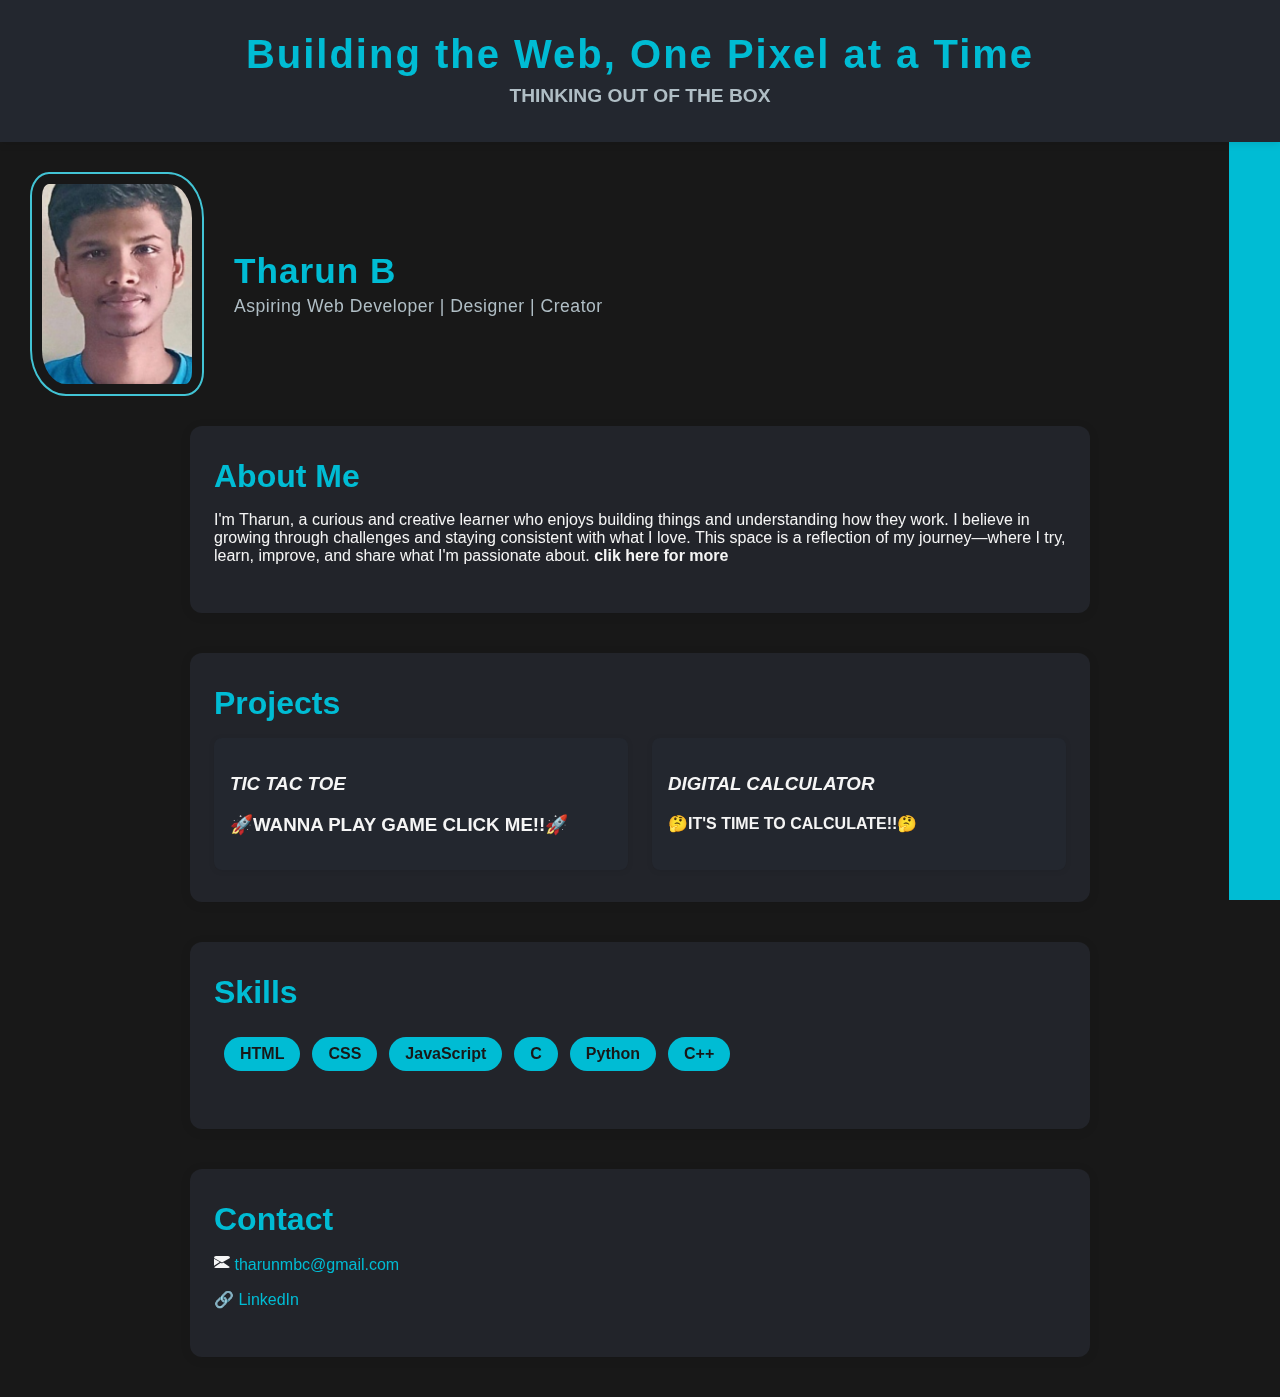
<file: index.html>
<!DOCTYPE html>
<html lang="en">
<head>
    <meta charset="UTF-8">
    <meta name="viewport" content="width=device-width, initial-scale=1.0">
    <title>Document</title>  
    <link rel="stylesheet" href="sheets3.css">
</head>
<body>
    <header>
        <h1><h1 id="head">Building the Web, One Pixel at a Time</h1>
    </h1>
        <p class="tagline"><b>THINKING OUT OF THE BOX</b></p>
    </header>
    <div class="profile-header">
        <img src="mypic.jpeg.jpg" alt="tharun" class="profile-image">
        <div class="profile-info">
            <h1 id="name">Tharun B</h1>
            <p class="profile-tagline">Aspiring Web Developer | Designer | Creator</p>
        </div>
    </div>
    <main>
        <section id="about">
            <h2>About Me</h2>
            <p>I'm Tharun, a curious and creative learner who enjoys building things and understanding how they work. I believe in growing through challenges and staying consistent with what I love. This space is a reflection of my journey—where I try, learn, improve, and share what I'm passionate about.
                <b>clik here for more</b>
            </p>
        </section>
        <section id="projects">
            <h2>Projects</h2>
            <div class="project-list">
                <div class="project">
                    <h3><i>TIC TAC TOE</i><h3>
                    <p>&#128640<b>WANNA PLAY GAME CLICK ME!!</b>&#128640</p>
                </div>
                <div class="project">
                    <h3><i>DIGITAL CALCULATOR</i></h3>
                    <p><b>&#129300IT'S TIME TO CALCULATE!!&#129300</b></div>
                </div>
            </div>
        </section>
        <section id="skills">
            <h2>Skills</h2>
            <ul class="skills-list">
                <li>HTML</li>
                <li>CSS</li>
                <li>JavaScript</li>
                <li>C</li>
                <li>Python</li>
                <li>C++</li>

                
            </ul>
        </section>
        <section id="contact">
            <h2>Contact</h2>
            
            <p>
                <svg xmlns="http://www.w3.org/2000/svg" width="16" height="16" fill="currentColor"
                     class="bi bi-envelope" viewBox="0 0 16 16">
                  <path d="M0 4a2 2 0 0 1 2-2h12a2 2 0 0 1 2 2v.05L8 8.414 0 4.05V4z"/>
                  <path d="M0 4.697v7.104l5.803-3.877L0 4.697zM6.761 8.83l-6.574 4.389A2 2 0 0 0 2 14h12a2 2 0 0 0 1.813-1.121l-6.574-4.39L8 9.586l-1.239-.757z"/>
                </svg>
                <a href="mailto:tharunmbc@gmail.com" target="_blank">tharunmbc@gmail.com</a>
                <p>
                    <p>🔗 <a href="https://www.linkedin.com/in/tharun-b-25594b304/"" target="_blank">LinkedIn</a></p>
 
              </p>
              
        </section>
    </main>
    <script>
      document.getElementById('about').addEventListener('click', function() {
        window.location.href = 'about.html';
      });
      document.getElementById('about').style.cursor = 'pointer';
      
      const tttDiv = document.querySelector('.project-list .project:nth-child(1)');
      if (tttDiv) {
        tttDiv.addEventListener('click', function() {
          window.location.href = 'tictactoe.html';
        });
        tttDiv.style.cursor = 'pointer';
      }
     
      const calcDiv = document.querySelector('.project-list .project:nth-child(2)');
      if (calcDiv) {
        calcDiv.addEventListener('click', function() {
          window.location.href = 'calculator.html';
        });
        calcDiv.style.cursor = 'pointer';
      }
      
      const skillsSection = document.getElementById('skills');
      if (skillsSection) {
        skillsSection.addEventListener('click', function() {
          window.location.href = 'skills.html';
        });
        skillsSection.style.cursor = 'pointer';
      }
    </script>
</body>
</html>
</file>
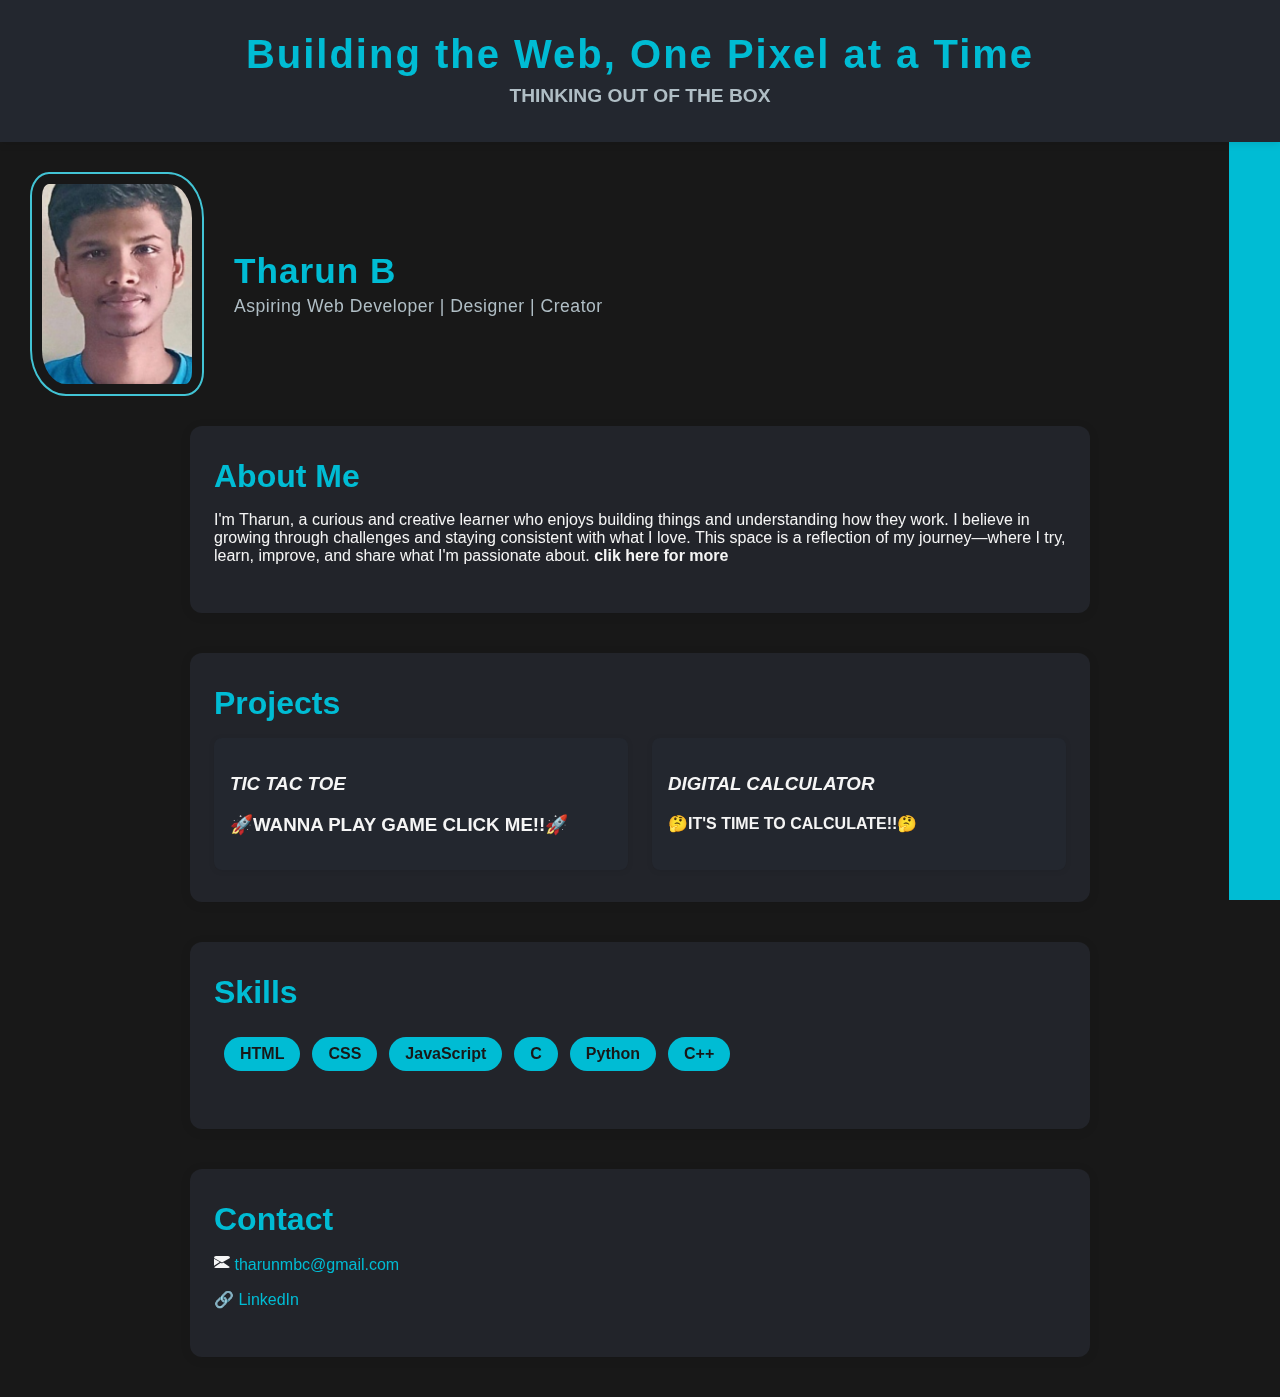
<file: docs/index.html>
<!DOCTYPE html>
<html lang="en">
<head>
    <meta charset="UTF-8">
    <meta name="viewport" content="width=device-width, initial-scale=1.0">
    <title>Document</title>  
    <link rel="stylesheet" href="sheets3.css">
</head>
<body>
    <header>
        <h1><h1 id="head">Building the Web, One Pixel at a Time</h1>
    </h1>
        <p class="tagline"><b>THINKING OUT OF THE BOX</b></p>
    </header>
    <div class="profile-header">
        <img src="mypic.jpeg.jpg" alt="tharun" class="profile-image">
        <div class="profile-info">
            <h1 id="name">Tharun B</h1>
            <p class="profile-tagline">Aspiring Web Developer | Designer | Creator</p>
        </div>
    </div>
    <main>
        <section id="about">
            <h2>About Me</h2>
            <p>I'm Tharun, a curious and creative learner who enjoys building things and understanding how they work. I believe in growing through challenges and staying consistent with what I love. This space is a reflection of my journey—where I try, learn, improve, and share what I'm passionate about.
                <b>clik here for more</b>
            </p>
        </section>
        <section id="projects">
            <h2>Projects</h2>
            <div class="project-list">
                <div class="project">
                    <h3><i>TIC TAC TOE</i><h3>
                    <p>&#128640<b>WANNA PLAY GAME CLICK ME!!</b>&#128640</p>
                </div>
                <div class="project">
                    <h3><i>DIGITAL CALCULATOR</i></h3>
                    <p><b>&#129300IT'S TIME TO CALCULATE!!&#129300</b></div>
                </div>
            </div>
        </section>
        <section id="skills">
            <h2>Skills</h2>
            <ul class="skills-list">
                <li>HTML</li>
                <li>CSS</li>
                <li>JavaScript</li>
                <li>C</li>
                <li>Python</li>
                <li>C++</li>

                
            </ul>
        </section>
        <section id="contact">
            <h2>Contact</h2>
            
            <p>
                <svg xmlns="http://www.w3.org/2000/svg" width="16" height="16" fill="currentColor"
                     class="bi bi-envelope" viewBox="0 0 16 16">
                  <path d="M0 4a2 2 0 0 1 2-2h12a2 2 0 0 1 2 2v.05L8 8.414 0 4.05V4z"/>
                  <path d="M0 4.697v7.104l5.803-3.877L0 4.697zM6.761 8.83l-6.574 4.389A2 2 0 0 0 2 14h12a2 2 0 0 0 1.813-1.121l-6.574-4.39L8 9.586l-1.239-.757z"/>
                </svg>
                <a href="mailto:tharunmbc@gmail.com" target="_blank">tharunmbc@gmail.com</a>
                <p>
                    <p>🔗 <a href="https://www.linkedin.com/in/tharun-b-25594b304/"" target="_blank">LinkedIn</a></p>
 
              </p>
              
        </section>
    </main>
    <script>
      document.getElementById('about').addEventListener('click', function() {
        window.location.href = 'about.html';
      });
      document.getElementById('about').style.cursor = 'pointer';
      
      const tttDiv = document.querySelector('.project-list .project:nth-child(1)');
      if (tttDiv) {
        tttDiv.addEventListener('click', function() {
          window.location.href = 'tictactoe.html';
        });
        tttDiv.style.cursor = 'pointer';
      }
     
      const calcDiv = document.querySelector('.project-list .project:nth-child(2)');
      if (calcDiv) {
        calcDiv.addEventListener('click', function() {
          window.location.href = 'calculator.html';
        });
        calcDiv.style.cursor = 'pointer';
      }
      
      const skillsSection = document.getElementById('skills');
      if (skillsSection) {
        skillsSection.addEventListener('click', function() {
          window.location.href = 'skills.html';
        });
        skillsSection.style.cursor = 'pointer';
      }
    </script>
</body>
</html>
</file>
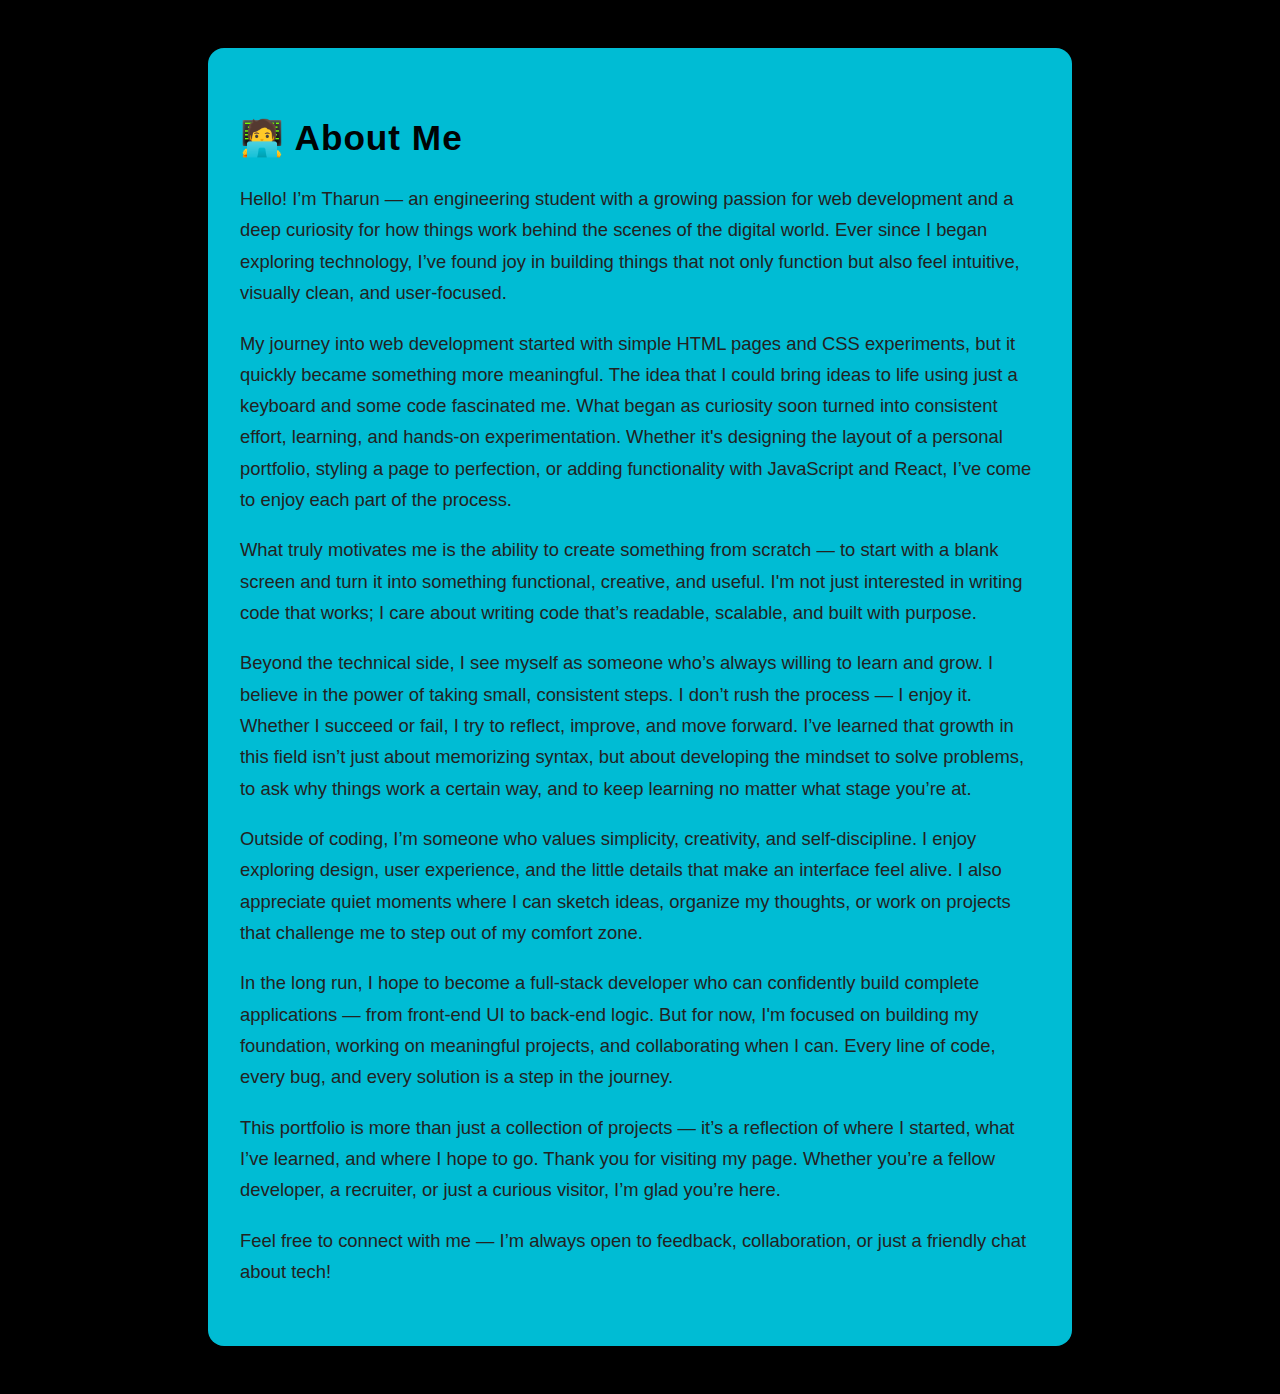
<file: about.html>
<!DOCTYPE html>
<html lang="en">
<head>
    <meta charset="UTF-8">
    <meta name="viewport" content="width=hih, initial-scale=1.0">
    <title>Document</title>
    <link rel="stylesheet" href="sheets4.css">
</head>
<body>
    <main>
        <section class="about-section">
            <h2>🧑‍💻 About Me</h2>
            <p>Hello! I’m Tharun — an engineering student with a growing passion for web development and a deep curiosity for how things work behind the scenes of the digital world. Ever since I began exploring technology, I’ve found joy in building things that not only function but also feel intuitive, visually clean, and user-focused.</p>
            <p>My journey into web development started with simple HTML pages and CSS experiments, but it quickly became something more meaningful. The idea that I could bring ideas to life using just a keyboard and some code fascinated me. What began as curiosity soon turned into consistent effort, learning, and hands-on experimentation. Whether it's designing the layout of a personal portfolio, styling a page to perfection, or adding functionality with JavaScript and React, I’ve come to enjoy each part of the process.</p>
            <p>What truly motivates me is the ability to create something from scratch — to start with a blank screen and turn it into something functional, creative, and useful. I'm not just interested in writing code that works; I care about writing code that’s readable, scalable, and built with purpose.</p>
            <p>Beyond the technical side, I see myself as someone who’s always willing to learn and grow. I believe in the power of taking small, consistent steps. I don’t rush the process — I enjoy it. Whether I succeed or fail, I try to reflect, improve, and move forward. I’ve learned that growth in this field isn’t just about memorizing syntax, but about developing the mindset to solve problems, to ask why things work a certain way, and to keep learning no matter what stage you’re at.</p>
            <p>Outside of coding, I’m someone who values simplicity, creativity, and self-discipline. I enjoy exploring design, user experience, and the little details that make an interface feel alive. I also appreciate quiet moments where I can sketch ideas, organize my thoughts, or work on projects that challenge me to step out of my comfort zone.</p>
            <p>In the long run, I hope to become a full-stack developer who can confidently build complete applications — from front-end UI to back-end logic. But for now, I'm focused on building my foundation, working on meaningful projects, and collaborating when I can. Every line of code, every bug, and every solution is a step in the journey.</p>
            <p>This portfolio is more than just a collection of projects — it’s a reflection of where I started, what I’ve learned, and where I hope to go. Thank you for visiting my page. Whether you’re a fellow developer, a recruiter, or just a curious visitor, I’m glad you’re here.</p>
            <p>Feel free to connect with me — I’m always open to feedback, collaboration, or just a friendly chat about tech!</p>
        </section>
    </main>

</body>
</html>
</file>
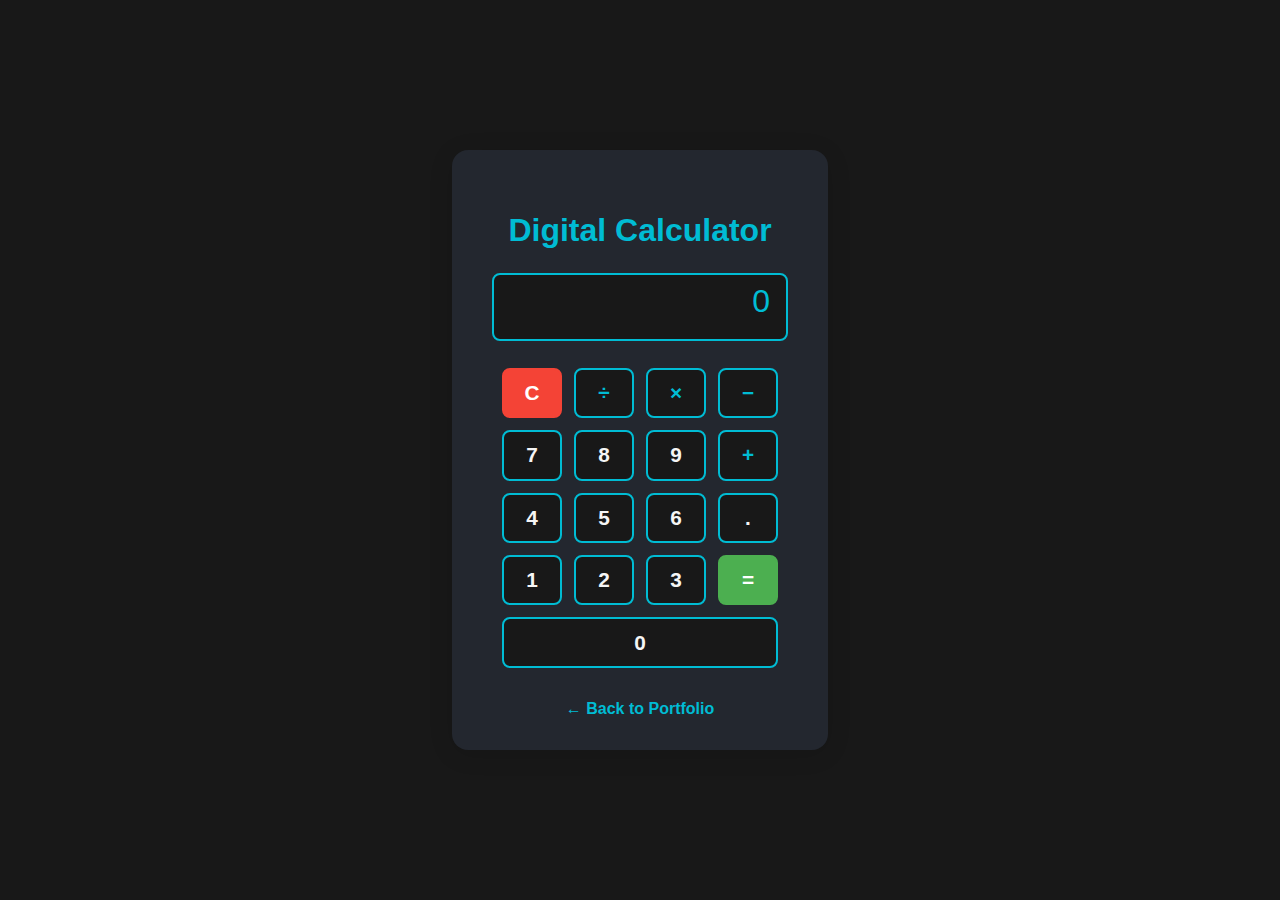
<file: calculator.html>
<!DOCTYPE html>
<html lang="en">
<head>
    <meta charset="UTF-8">
    <meta name="viewport" content="width=device-width, initial-scale=1.0">
    <title>Digital Calculator</title>
    <style>
        body {
            background: #181818;
            color: #f5f5f5;
            font-family: 'Segoe UI', Arial, sans-serif;
            display: flex;
            flex-direction: column;
            align-items: center;
            justify-content: center;
            min-height: 100vh;
            margin: 0;
        }
        .container {
            background: #23272f;
            padding: 2.5rem 2.5rem 2rem 2.5rem;
            border-radius: 16px;
            box-shadow: 0 4px 24px rgba(0,0,0,0.12);
            text-align: center;
        }
        h1 {
            color: #00bcd4;
            margin-bottom: 1.5rem;
        }
        .calculator {
            display: flex;
            flex-direction: column;
            align-items: center;
            gap: 1.2rem;
        }
        .display {
            width: 260px;
            height: 48px;
            background: #181818;
            color: #00bcd4;
            border: 2px solid #00bcd4;
            border-radius: 8px;
            font-size: 2rem;
            text-align: right;
            padding: 0.5rem 1rem;
            margin-bottom: 0.5rem;
            overflow-x: auto;
        }
        .buttons {
            display: grid;
            grid-template-columns: repeat(4, 60px);
            gap: 12px;
        }
        .btn {
            background: #181818;
            color: #f5f5f5;
            border: 2px solid #00bcd4;
            border-radius: 8px;
            font-size: 1.3rem;
            padding: 0.7rem 0;
            cursor: pointer;
            transition: background 0.2s, color 0.2s, border 0.2s;
            font-weight: bold;
        }
        .btn:hover {
            background: #00bcd4;
            color: #181818;
            border-color: #4caf50;
        }
        .btn.operator {
            color: #00bcd4;
            border-color: #00bcd4;
        }
        .btn.equals {
            background: #4caf50;
            color: #fff;
            border-color: #4caf50;
        }
        .btn.equals:hover {
            background: #00bcd4;
            color: #181818;
            border-color: #00bcd4;
        }
        .btn.clear {
            background: #f44336;
            color: #fff;
            border-color: #f44336;
        }
        .btn.clear:hover {
            background: #b71c1c;
            border-color: #b71c1c;
        }
        .back-link {
            display: inline-block;
            margin-top: 2rem;
            color: #00bcd4;
            text-decoration: none;
            font-weight: bold;
            transition: color 0.2s;
        }
        .back-link:hover {
            color: #4caf50;
        }
    </style>
</head>
<body>
    <div class="container">
        <h1>Digital Calculator</h1>
        <div class="calculator">
            <div class="display" id="display">0</div>
            <div class="buttons">
                <button class="btn clear" id="clear">C</button>
                <button class="btn operator" data-value="/">÷</button>
                <button class="btn operator" data-value="*">×</button>
                <button class="btn operator" data-value="-">−</button>
                <button class="btn" data-value="7">7</button>
                <button class="btn" data-value="8">8</button>
                <button class="btn" data-value="9">9</button>
                <button class="btn operator" data-value="+">+</button>
                <button class="btn" data-value="4">4</button>
                <button class="btn" data-value="5">5</button>
                <button class="btn" data-value="6">6</button>
                <button class="btn" data-value=".">.</button>
                <button class="btn" data-value="1">1</button>
                <button class="btn" data-value="2">2</button>
                <button class="btn" data-value="3">3</button>
                <button class="btn equals" id="equals">=</button>
                <button class="btn" data-value="0" style="grid-column: span 4;">0</button>
            </div>
        </div>
        <a href="index.html" class="back-link">&larr; Back to Portfolio</a>
    </div>
    <script>
        const display = document.getElementById('display');
        const buttons = document.querySelectorAll('.btn[data-value]');
        const clearBtn = document.getElementById('clear');
        const equalsBtn = document.getElementById('equals');
        let currentInput = '';
        let resultShown = false;

        function updateDisplay(value) {
            display.textContent = value.length ? value : '0';
        }

        buttons.forEach(btn => {
            btn.addEventListener('click', () => {
                if (resultShown && !isOperator(btn.dataset.value)) {
                    currentInput = '';
                    resultShown = false;
                }
                currentInput += btn.dataset.value;
                updateDisplay(currentInput);
            });
        });

        function isOperator(char) {
            return ['+', '-', '*', '/'].includes(char);
        }

        equalsBtn.addEventListener('click', () => {
            try {
                let expression = currentInput.replace(/÷/g, '/').replace(/×/g, '*').replace(/−/g, '-');
                let result = eval(expression);
                if (result === undefined || isNaN(result)) {
                    updateDisplay('Error');
                    currentInput = '';
                } else {
                    updateDisplay(result.toString());
                    currentInput = result.toString();
                }
                resultShown = true;
            } catch {
                updateDisplay('Error');
                currentInput = '';
                resultShown = true;
            }
        });

        clearBtn.addEventListener('click', () => {
            currentInput = '';
            updateDisplay('0');
            resultShown = false;
        });
    </script>
</body>
</html>
</file>
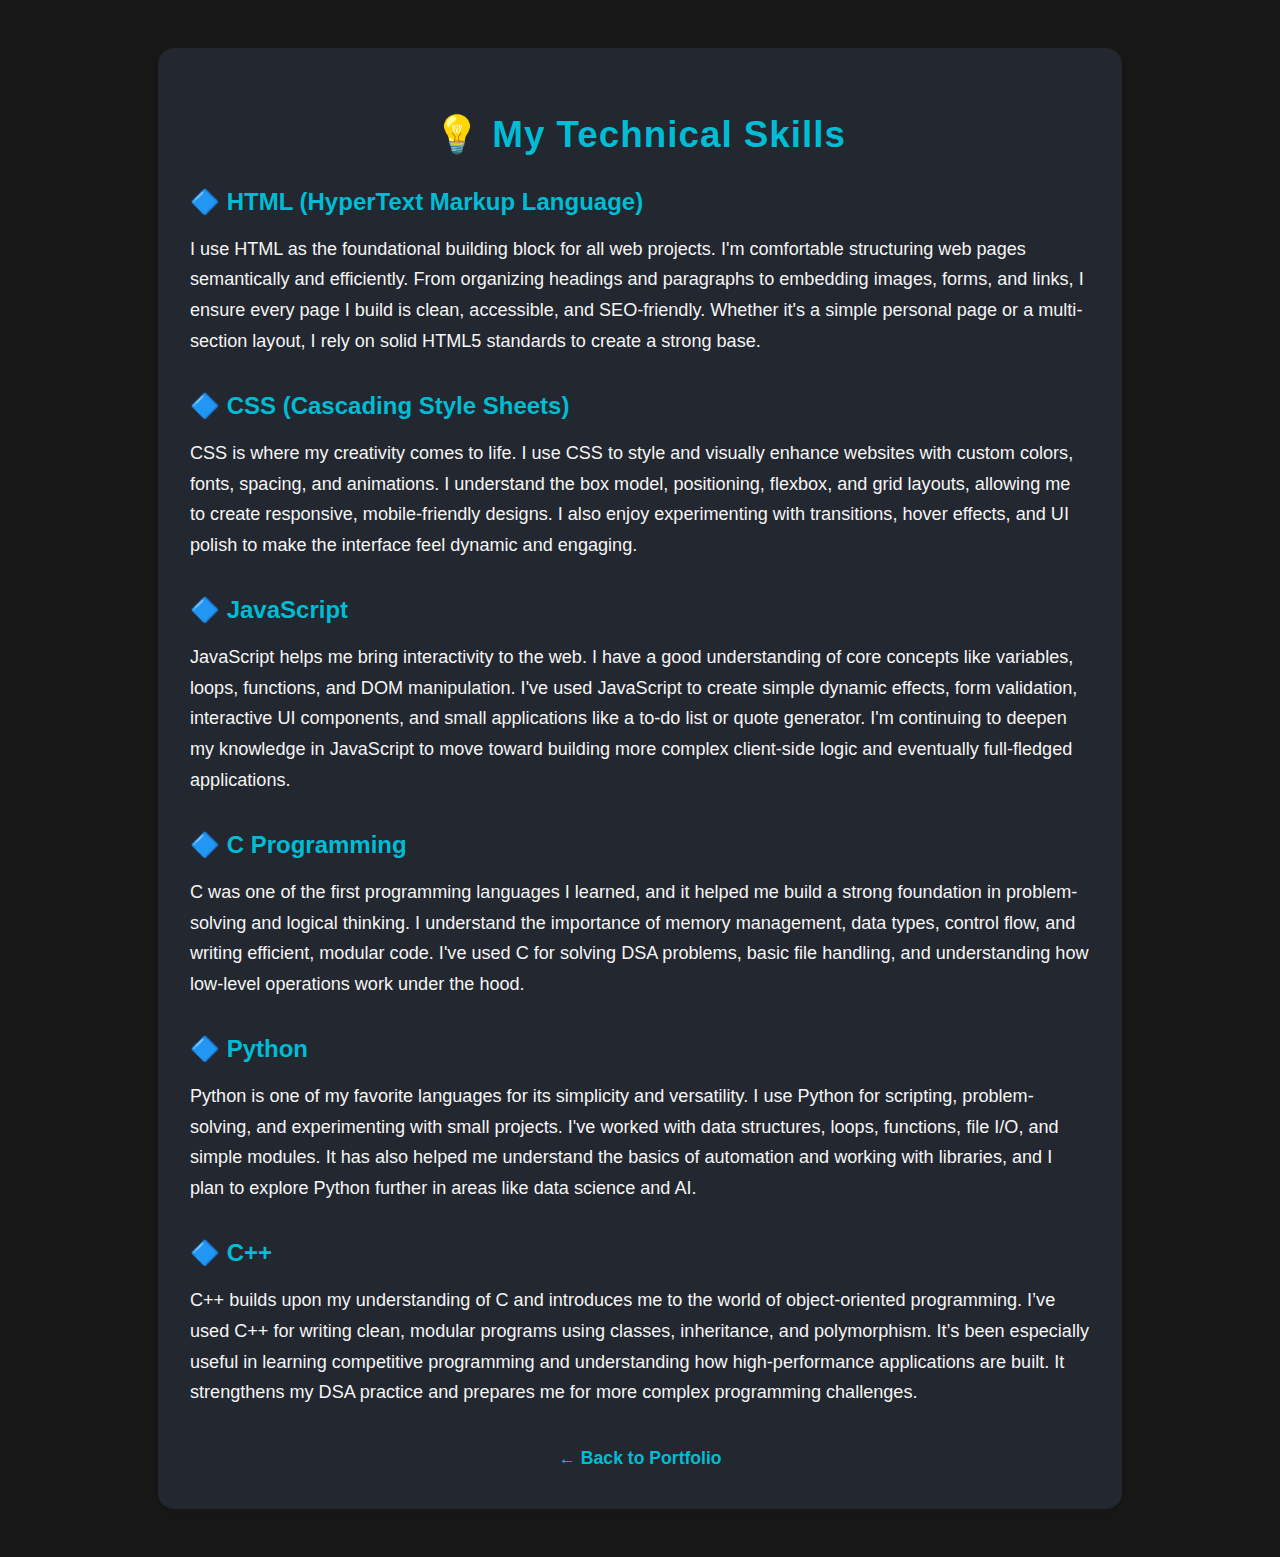
<file: skills.html>
<!DOCTYPE html>
<html lang="en">
<head>
    <meta charset="UTF-8">
    <meta name="viewport" content="width=device-width, initial-scale=1.0">
    <title>My Technical Skills</title>
</head>
<body style="background: #181818; color: #f5f5f5; font-family: 'Segoe UI', Arial, sans-serif; margin: 0; padding: 0;">
    <main style="max-width: 900px; margin: 3rem auto; background: #23272f; border-radius: 16px; box-shadow: 0 4px 24px rgba(0,0,0,0.12); padding: 2.5rem 2rem;">
        <h1 style="color: #00bcd4; font-size: 2.3rem; margin-bottom: 2rem; letter-spacing: 1px; text-align: center;">💡 My Technical Skills</h1>
        <section style="margin-bottom: 2.2rem;">
            <h2 style="color: #00bcd4; font-size: 1.5rem; margin-bottom: 0.7rem;">🔷 HTML (HyperText Markup Language)</h2>
            <p style="font-size: 1.13rem; line-height: 1.7;">I use HTML as the foundational building block for all web projects. I'm comfortable structuring web pages semantically and efficiently. From organizing headings and paragraphs to embedding images, forms, and links, I ensure every page I build is clean, accessible, and SEO-friendly. Whether it's a simple personal page or a multi-section layout, I rely on solid HTML5 standards to create a strong base.</p>
        </section>
        <section style="margin-bottom: 2.2rem;">
            <h2 style="color: #00bcd4; font-size: 1.5rem; margin-bottom: 0.7rem;">🔷 CSS (Cascading Style Sheets)</h2>
            <p style="font-size: 1.13rem; line-height: 1.7;">CSS is where my creativity comes to life. I use CSS to style and visually enhance websites with custom colors, fonts, spacing, and animations. I understand the box model, positioning, flexbox, and grid layouts, allowing me to create responsive, mobile-friendly designs. I also enjoy experimenting with transitions, hover effects, and UI polish to make the interface feel dynamic and engaging.</p>
        </section>
        <section style="margin-bottom: 2.2rem;">
            <h2 style="color: #00bcd4; font-size: 1.5rem; margin-bottom: 0.7rem;">🔷 JavaScript</h2>
            <p style="font-size: 1.13rem; line-height: 1.7;">JavaScript helps me bring interactivity to the web. I have a good understanding of core concepts like variables, loops, functions, and DOM manipulation. I've used JavaScript to create simple dynamic effects, form validation, interactive UI components, and small applications like a to-do list or quote generator. I'm continuing to deepen my knowledge in JavaScript to move toward building more complex client-side logic and eventually full-fledged applications.</p>
        </section>
        <section style="margin-bottom: 2.2rem;">
            <h2 style="color: #00bcd4; font-size: 1.5rem; margin-bottom: 0.7rem;">🔷 C Programming</h2>
            <p style="font-size: 1.13rem; line-height: 1.7;">C was one of the first programming languages I learned, and it helped me build a strong foundation in problem-solving and logical thinking. I understand the importance of memory management, data types, control flow, and writing efficient, modular code. I've used C for solving DSA problems, basic file handling, and understanding how low-level operations work under the hood.</p>
        </section>
        <section style="margin-bottom: 2.2rem;">
            <h2 style="color: #00bcd4; font-size: 1.5rem; margin-bottom: 0.7rem;">🔷 Python</h2>
            <p style="font-size: 1.13rem; line-height: 1.7;">Python is one of my favorite languages for its simplicity and versatility. I use Python for scripting, problem-solving, and experimenting with small projects. I've worked with data structures, loops, functions, file I/O, and simple modules. It has also helped me understand the basics of automation and working with libraries, and I plan to explore Python further in areas like data science and AI.</p>
        </section>
        <section style="margin-bottom: 2.2rem;">
            <h2 style="color: #00bcd4; font-size: 1.5rem; margin-bottom: 0.7rem;">🔷 C++</h2>
            <p style="font-size: 1.13rem; line-height: 1.7;">C++ builds upon my understanding of C and introduces me to the world of object-oriented programming. I’ve used C++ for writing clean, modular programs using classes, inheritance, and polymorphism. It’s been especially useful in learning competitive programming and understanding how high-performance applications are built. It strengthens my DSA practice and prepares me for more complex programming challenges.</p>
        </section>
        <div style="text-align:center; margin-top:2.5rem;">
            <a href="index.html" style="color:#00bcd4; text-decoration:none; font-weight:bold; font-size:1.1rem; transition:color 0.2s;">&larr; Back to Portfolio</a>
        </div>
    </main>
</body>
</html>
</file>
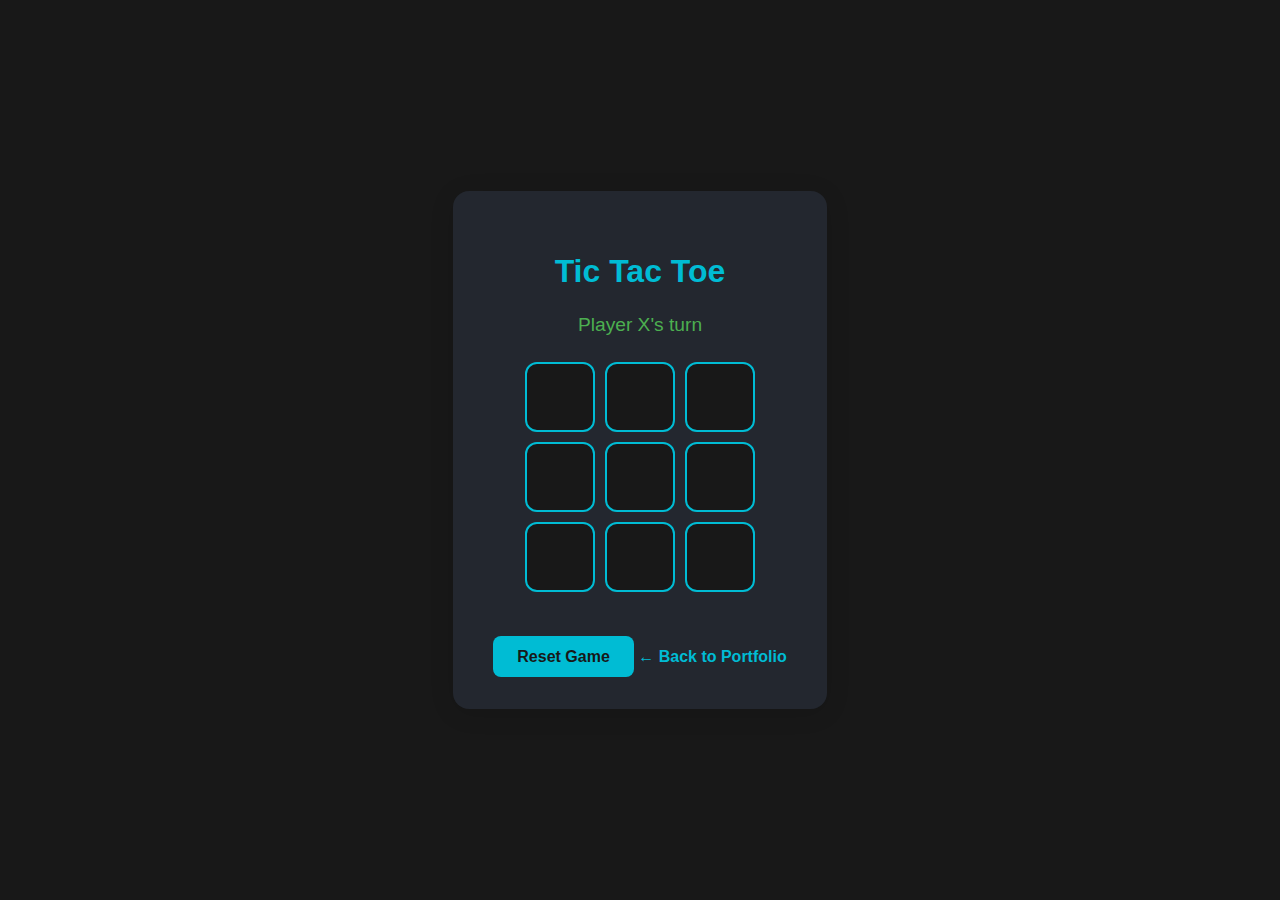
<file: tictactoe.html>
<!DOCTYPE html>
<html lang="en">
<head>
    <meta charset="UTF-8">
    <meta name="viewport" content="width=device-width, initial-scale=1.0">
    <title>Tic Tac Toe</title>
    <style>
        body {
            background: #181818;
            color: #f5f5f5;
            font-family: 'Segoe UI', Arial, sans-serif;
            display: flex;
            flex-direction: column;
            align-items: center;
            justify-content: center;
            min-height: 100vh;
            margin: 0;
        }
        .container {
            background: #23272f;
            padding: 2.5rem 2.5rem 2rem 2.5rem;
            border-radius: 16px;
            box-shadow: 0 4px 24px rgba(0,0,0,0.12);
            text-align: center;
        }
        h1 {
            color: #00bcd4;
            margin-bottom: 1.5rem;
        }
        .game-status {
            font-size: 1.2rem;
            margin-bottom: 1.2rem;
            color: #4caf50;
            min-height: 1.5em;
        }
        .board {
            display: grid;
            grid-template-columns: repeat(3, 70px);
            grid-template-rows: repeat(3, 70px);
            gap: 10px;
            justify-content: center;
            margin-bottom: 1.5rem;
        }
        .cell {
            background: #181818;
            border: 2px solid #00bcd4;
            border-radius: 12px;
            font-size: 2.2rem;
            color: #00bcd4;
            display: flex;
            align-items: center;
            justify-content: center;
            cursor: pointer;
            transition: background 0.2s, color 0.2s;
            user-select: none;
        }
        .cell:hover {
            background: #263238;
        }
        .cell.winner {
            background: #4caf50;
            color: #fff;
            border-color: #4caf50;
        }
        .reset-btn {
            background: #00bcd4;
            color: #181818;
            border: none;
            padding: 0.7rem 1.5rem;
            border-radius: 8px;
            font-size: 1rem;
            font-weight: bold;
            cursor: pointer;
            transition: background 0.2s, color 0.2s;
        }
        .reset-btn:hover {
            background: #4caf50;
            color: #fff;
        }
        .back-link {
            display: inline-block;
            margin-top: 2rem;
            color: #00bcd4;
            text-decoration: none;
            font-weight: bold;
            transition: color 0.2s;
        }
        .back-link:hover {
            color: #4caf50;
        }
    </style>
</head>
<body>
    <div class="container">
        <h1>Tic Tac Toe</h1>
        <div class="game-status" id="gameStatus">Player X's turn</div>
        <div class="board" id="board">
            <!-- 9 cells will be generated by JS -->
        </div>
        <button class="reset-btn" id="resetBtn">Reset Game</button>
        <a href="index.html" class="back-link">&larr; Back to Portfolio</a>
    </div>
    <script>
        const boardElement = document.getElementById('board');
        const statusElement = document.getElementById('gameStatus');
        const resetBtn = document.getElementById('resetBtn');
        let board = Array(9).fill("");
        let currentPlayer = "X";
        let gameActive = true;
        const winPatterns = [
            [0,1,2], [3,4,5], [6,7,8], // rows
            [0,3,6], [1,4,7], [2,5,8], // cols
            [0,4,8], [2,4,6]           // diags
        ];

        function renderBoard() {
            boardElement.innerHTML = "";
            board.forEach((cell, idx) => {
                const cellDiv = document.createElement('div');
                cellDiv.className = 'cell';
                cellDiv.dataset.idx = idx;
                cellDiv.textContent = cell;
                cellDiv.addEventListener('click', handleCellClick);
                boardElement.appendChild(cellDiv);
            });
        }

        function handleCellClick(e) {
            const idx = +e.target.dataset.idx;
            if (!gameActive || board[idx]) return;
            board[idx] = currentPlayer;
            renderBoard();
            const winner = checkWinner();
            if (winner) {
                statusElement.textContent = `Player ${winner} wins!`;
                highlightWinner(winner);
                gameActive = false;
            } else if (board.every(cell => cell)) {
                statusElement.textContent = "It's a draw!";
                gameActive = false;
            } else {
                currentPlayer = currentPlayer === "X" ? "O" : "X";
                statusElement.textContent = `Player ${currentPlayer}'s turn`;
            }
        }

        function checkWinner() {
            for (const pattern of winPatterns) {
                const [a, b, c] = pattern;
                if (board[a] && board[a] === board[b] && board[a] === board[c]) {
                    // Mark winning cells
                    document.querySelectorAll('.cell').forEach((cell, idx) => {
                        if (pattern.includes(idx)) cell.classList.add('winner');
                    });
                    return board[a];
                }
            }
            return null;
        }

        function highlightWinner(winner) {
            for (const pattern of winPatterns) {
                const [a, b, c] = pattern;
                if (board[a] && board[a] === board[b] && board[a] === board[c]) {
                    document.querySelectorAll('.cell').forEach((cell, idx) => {
                        if (pattern.includes(idx)) cell.classList.add('winner');
                    });
                }
            }
        }

        function resetGame() {
            board = Array(9).fill("");
            currentPlayer = "X";
            gameActive = true;
            statusElement.textContent = `Player ${currentPlayer}'s turn`;
            renderBoard();
        }

        resetBtn.addEventListener('click', resetGame);
        renderBoard();
    </script>
</body>
</html>
</file>
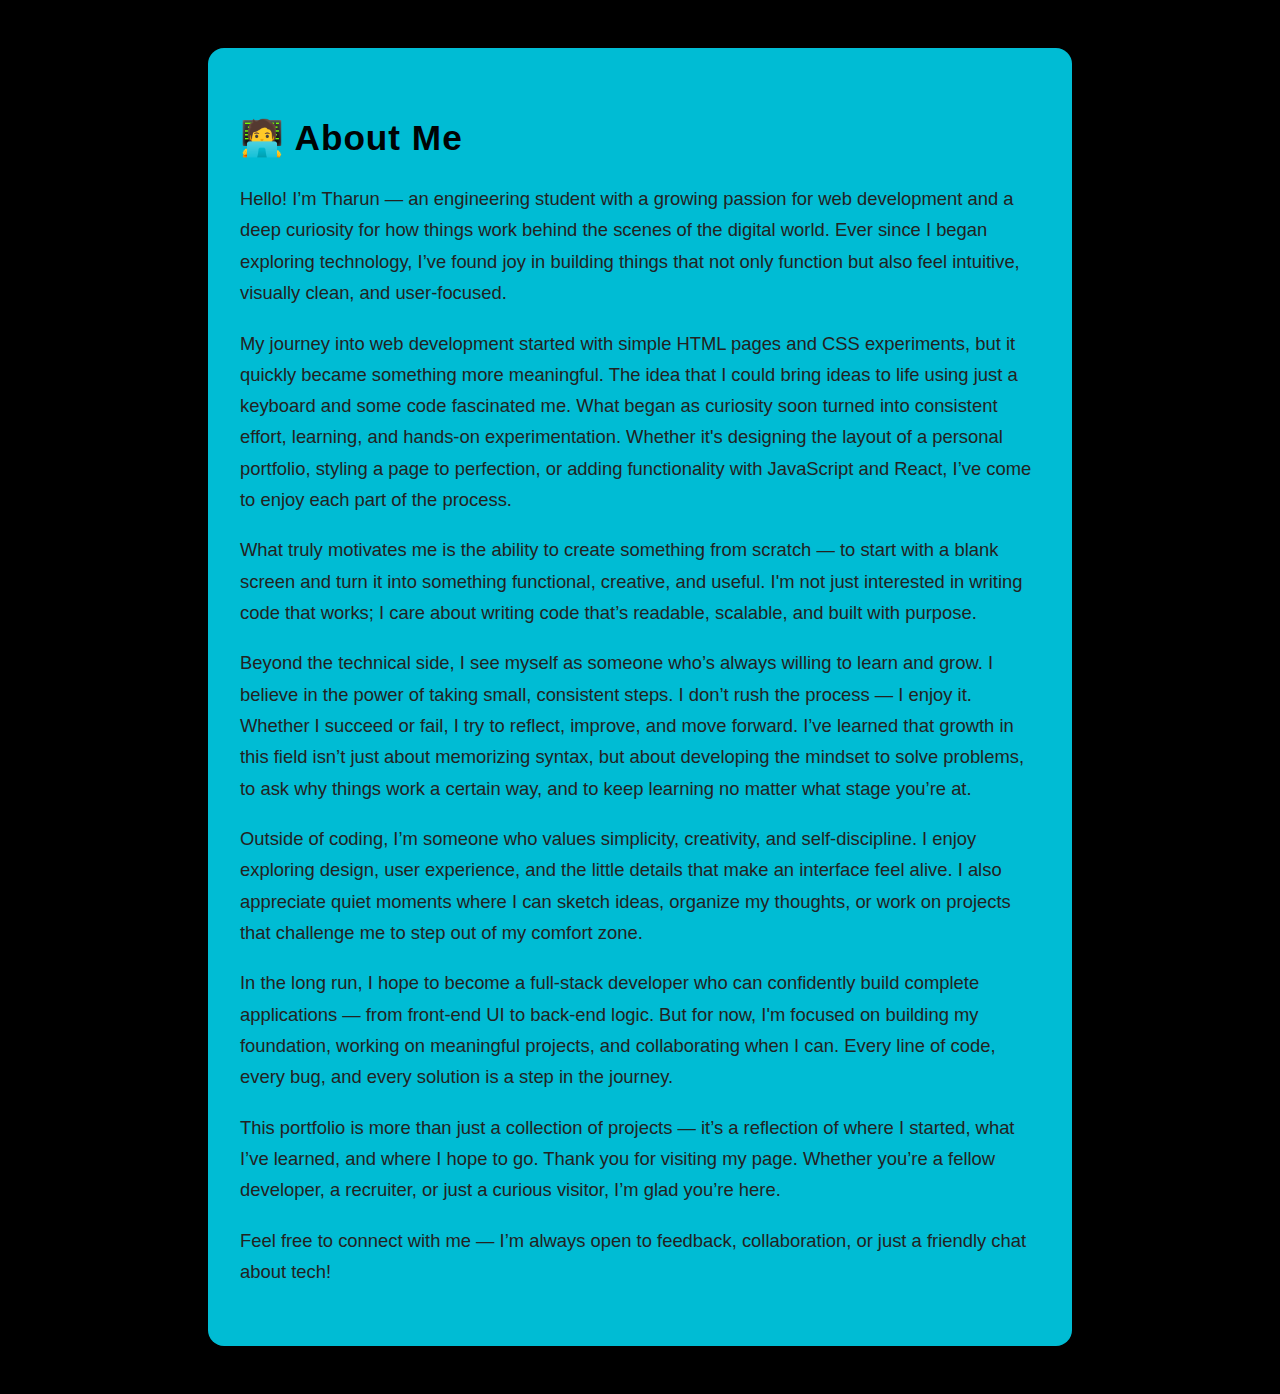
<file: docs/about.html>
<!DOCTYPE html>
<html lang="en">
<head>
    <meta charset="UTF-8">
    <meta name="viewport" content="width=hih, initial-scale=1.0">
    <title>Document</title>
    <link rel="stylesheet" href="sheets4.css">
</head>
<body>
    <main>
        <section class="about-section">
            <h2>🧑‍💻 About Me</h2>
            <p>Hello! I’m Tharun — an engineering student with a growing passion for web development and a deep curiosity for how things work behind the scenes of the digital world. Ever since I began exploring technology, I’ve found joy in building things that not only function but also feel intuitive, visually clean, and user-focused.</p>
            <p>My journey into web development started with simple HTML pages and CSS experiments, but it quickly became something more meaningful. The idea that I could bring ideas to life using just a keyboard and some code fascinated me. What began as curiosity soon turned into consistent effort, learning, and hands-on experimentation. Whether it's designing the layout of a personal portfolio, styling a page to perfection, or adding functionality with JavaScript and React, I’ve come to enjoy each part of the process.</p>
            <p>What truly motivates me is the ability to create something from scratch — to start with a blank screen and turn it into something functional, creative, and useful. I'm not just interested in writing code that works; I care about writing code that’s readable, scalable, and built with purpose.</p>
            <p>Beyond the technical side, I see myself as someone who’s always willing to learn and grow. I believe in the power of taking small, consistent steps. I don’t rush the process — I enjoy it. Whether I succeed or fail, I try to reflect, improve, and move forward. I’ve learned that growth in this field isn’t just about memorizing syntax, but about developing the mindset to solve problems, to ask why things work a certain way, and to keep learning no matter what stage you’re at.</p>
            <p>Outside of coding, I’m someone who values simplicity, creativity, and self-discipline. I enjoy exploring design, user experience, and the little details that make an interface feel alive. I also appreciate quiet moments where I can sketch ideas, organize my thoughts, or work on projects that challenge me to step out of my comfort zone.</p>
            <p>In the long run, I hope to become a full-stack developer who can confidently build complete applications — from front-end UI to back-end logic. But for now, I'm focused on building my foundation, working on meaningful projects, and collaborating when I can. Every line of code, every bug, and every solution is a step in the journey.</p>
            <p>This portfolio is more than just a collection of projects — it’s a reflection of where I started, what I’ve learned, and where I hope to go. Thank you for visiting my page. Whether you’re a fellow developer, a recruiter, or just a curious visitor, I’m glad you’re here.</p>
            <p>Feel free to connect with me — I’m always open to feedback, collaboration, or just a friendly chat about tech!</p>
        </section>
    </main>

</body>
</html>
</file>
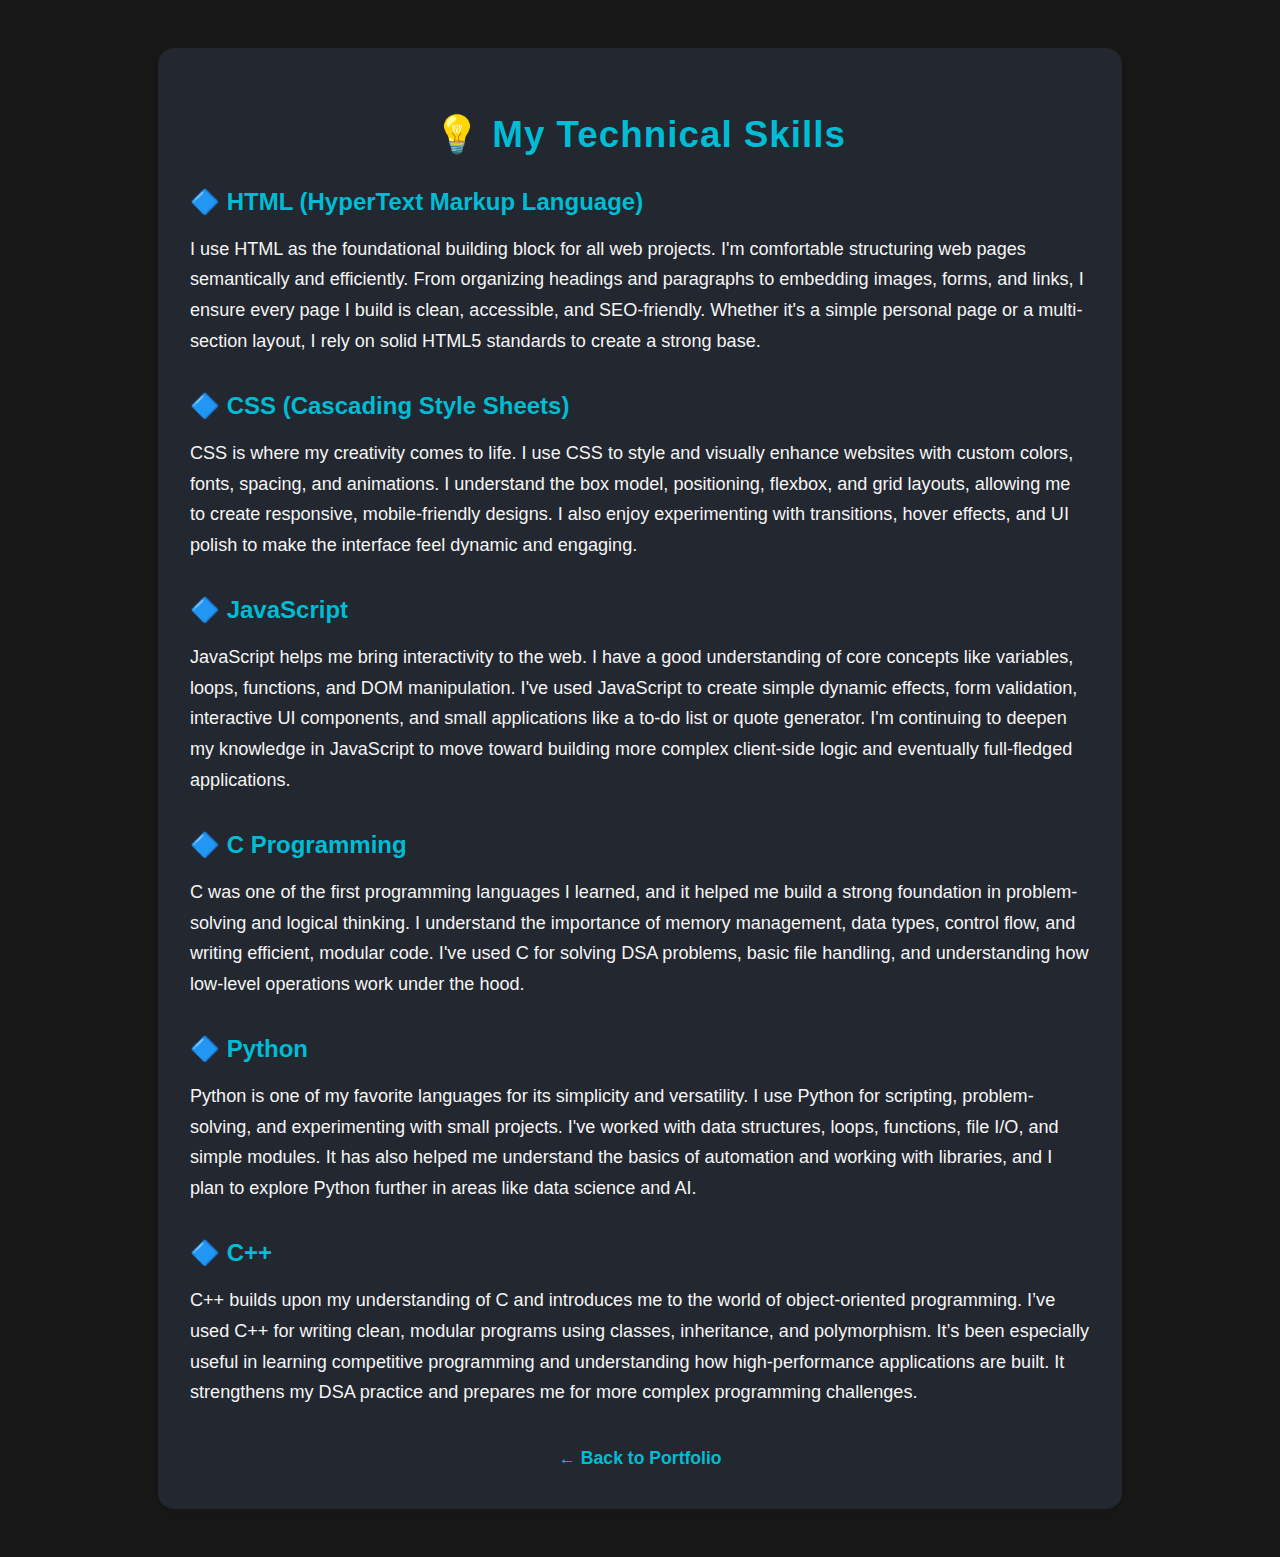
<file: docs/skills.html>
<!DOCTYPE html>
<html lang="en">
<head>
    <meta charset="UTF-8">
    <meta name="viewport" content="width=device-width, initial-scale=1.0">
    <title>My Technical Skills</title>
</head>
<body style="background: #181818; color: #f5f5f5; font-family: 'Segoe UI', Arial, sans-serif; margin: 0; padding: 0;">
    <main style="max-width: 900px; margin: 3rem auto; background: #23272f; border-radius: 16px; box-shadow: 0 4px 24px rgba(0,0,0,0.12); padding: 2.5rem 2rem;">
        <h1 style="color: #00bcd4; font-size: 2.3rem; margin-bottom: 2rem; letter-spacing: 1px; text-align: center;">💡 My Technical Skills</h1>
        <section style="margin-bottom: 2.2rem;">
            <h2 style="color: #00bcd4; font-size: 1.5rem; margin-bottom: 0.7rem;">🔷 HTML (HyperText Markup Language)</h2>
            <p style="font-size: 1.13rem; line-height: 1.7;">I use HTML as the foundational building block for all web projects. I'm comfortable structuring web pages semantically and efficiently. From organizing headings and paragraphs to embedding images, forms, and links, I ensure every page I build is clean, accessible, and SEO-friendly. Whether it's a simple personal page or a multi-section layout, I rely on solid HTML5 standards to create a strong base.</p>
        </section>
        <section style="margin-bottom: 2.2rem;">
            <h2 style="color: #00bcd4; font-size: 1.5rem; margin-bottom: 0.7rem;">🔷 CSS (Cascading Style Sheets)</h2>
            <p style="font-size: 1.13rem; line-height: 1.7;">CSS is where my creativity comes to life. I use CSS to style and visually enhance websites with custom colors, fonts, spacing, and animations. I understand the box model, positioning, flexbox, and grid layouts, allowing me to create responsive, mobile-friendly designs. I also enjoy experimenting with transitions, hover effects, and UI polish to make the interface feel dynamic and engaging.</p>
        </section>
        <section style="margin-bottom: 2.2rem;">
            <h2 style="color: #00bcd4; font-size: 1.5rem; margin-bottom: 0.7rem;">🔷 JavaScript</h2>
            <p style="font-size: 1.13rem; line-height: 1.7;">JavaScript helps me bring interactivity to the web. I have a good understanding of core concepts like variables, loops, functions, and DOM manipulation. I've used JavaScript to create simple dynamic effects, form validation, interactive UI components, and small applications like a to-do list or quote generator. I'm continuing to deepen my knowledge in JavaScript to move toward building more complex client-side logic and eventually full-fledged applications.</p>
        </section>
        <section style="margin-bottom: 2.2rem;">
            <h2 style="color: #00bcd4; font-size: 1.5rem; margin-bottom: 0.7rem;">🔷 C Programming</h2>
            <p style="font-size: 1.13rem; line-height: 1.7;">C was one of the first programming languages I learned, and it helped me build a strong foundation in problem-solving and logical thinking. I understand the importance of memory management, data types, control flow, and writing efficient, modular code. I've used C for solving DSA problems, basic file handling, and understanding how low-level operations work under the hood.</p>
        </section>
        <section style="margin-bottom: 2.2rem;">
            <h2 style="color: #00bcd4; font-size: 1.5rem; margin-bottom: 0.7rem;">🔷 Python</h2>
            <p style="font-size: 1.13rem; line-height: 1.7;">Python is one of my favorite languages for its simplicity and versatility. I use Python for scripting, problem-solving, and experimenting with small projects. I've worked with data structures, loops, functions, file I/O, and simple modules. It has also helped me understand the basics of automation and working with libraries, and I plan to explore Python further in areas like data science and AI.</p>
        </section>
        <section style="margin-bottom: 2.2rem;">
            <h2 style="color: #00bcd4; font-size: 1.5rem; margin-bottom: 0.7rem;">🔷 C++</h2>
            <p style="font-size: 1.13rem; line-height: 1.7;">C++ builds upon my understanding of C and introduces me to the world of object-oriented programming. I’ve used C++ for writing clean, modular programs using classes, inheritance, and polymorphism. It’s been especially useful in learning competitive programming and understanding how high-performance applications are built. It strengthens my DSA practice and prepares me for more complex programming challenges.</p>
        </section>
        <div style="text-align:center; margin-top:2.5rem;">
            <a href="index.html" style="color:#00bcd4; text-decoration:none; font-weight:bold; font-size:1.1rem; transition:color 0.2s;">&larr; Back to Portfolio</a>
        </div>
    </main>
</body>
</html>
</file>
<file: sheets3.css>
body {
    background-color: #181818;
    color: #f5f5f5;
    font-family: 'Segoe UI', Arial, sans-serif;
    margin: 0;
    padding: 0;
}

body::before {
    display: none;
}

body::after {
    content: "";
    position: fixed;
    top: 0;
    right: 0;
    width: 4vw;
    height: 100vh;
    background: #00bcd4;
    z-index: -1;
}

header {
    background: #23272f;
    padding: 2rem 0 1rem 0;
    text-align: center;
    box-shadow: 0 2px 8px rgba(0,0,0,0.1);
}

header h1 {
    margin: 0;
    font-size: 2.5rem;
    letter-spacing: 2px;
    color: #00bcd4;
}

.tagline {
    color: #b0bec5;
    font-size: 1.2rem;
    margin-top: 0.5rem;
}

main {
    max-width: 900px;
    margin: 2rem auto;
    padding: 0 1rem;
}

section {
    margin-bottom: 2.5rem;
    background: #22242a;
    border-radius: 12px;
    padding: 2rem 1.5rem;
    box-shadow: 0 2px 12px rgba(0,0,0,0.08);
}

section h2 {
    color: #00bcd4;
    margin-top: 0;
    margin-bottom: 1rem;
    font-size: 2rem;
}

.project-list {
    display: flex;
    flex-wrap: wrap;
    gap: 1.5rem;
}

.project {
    background: #23272f;
    border-radius: 8px;
    padding: 1rem;
    flex: 1 1 250px;
    min-width: 220px;
    box-shadow: 0 1px 6px rgba(0,0,0,0.08);
    transition: transform 0.2s;
}

.project:hover {
    transform: translateY(-5px) scale(1.03);
    box-shadow: 0 4px 16px rgba(0,188,212,0.15);
}

.skills-list {
    display: flex;
    flex-wrap: wrap;
    gap: 0.75rem;
    list-style: none;
    padding: 10px;
}

.skills-list li {
    background: #00bcd4;
    color: #181818;
    padding: 0.5rem 1rem;
    border-radius: 20px;
    font-weight: bold;
    font-size: 1rem;
}

#contact a {
    color: #00bcd4;
    text-decoration: none;
    transition: text-decoration 0.2s;
}

#contact a:hover {
    text-decoration: underline;
}
li:hover{
    background-color: #00bcd4;
    color: #181818;
    border-radius: 20px;
    padding: 0.5rem 1rem;
    font-weight: bold;
    font-size: 1rem;
    
}
img{
    border-radius: 10% 20% 10% 20%;
    width: 150px;
    height: 200px;
    object-fit: cover;
   outline: 2px solid #42c4d5;
   padding: 10px;
   margin-left: 20px
   
}

.profile-header {
    display: flex;
    align-items: center;
    justify-content: flex-start;
    gap: 2rem;
    margin: 2rem 0 2rem 2rem;
}

.profile-info {
    display: flex;
    flex-direction: column;
    justify-content: center;
}

.profile-tagline {
    color: #b0bec5;
    font-size: 1.1rem;
    margin-top: 0.3rem;
    margin-bottom: 0;
    letter-spacing: 0.5px;
    transition: color 0.3s;
}

.profile-tagline:hover {
    color: #4caf50;
    cursor: pointer;
}

@media (max-width: 600px) {
    .profile-header {
        flex-direction: column;
        align-items: flex-start;
        margin-left: 1rem;
        gap: 1rem;
    }
    .profile-image {
        width: 120px;
        height: 160px;
    }
    #name {
        font-size: 1.5rem;
    }
}

.profile-image {
    margin: 0;
}

#name {
    font-size: 2.2rem;
    color: #00bcd4;
    margin: 0;
    letter-spacing: 1px;
    transition: color 0.3s;
}

#name:hover {
    color: #4caf50;
    cursor: pointer;
}
#about:hover{
    background-color: #051919;
    color: #f1ebeb;
    border-radius: 20px;
   transition: 0.5s;
   
}
#projects:hover{
    background-color: #051919;
    color: #f1ebeb;
    border-radius: 20px;
   transition: 0.5s;
   
}
#skills:hover{
    background-color: #051919;
    color: #f1ebeb;
    border-radius: 20px;
   transition: 0.5s;
}
#contact:hover{
    background-color: #051919;
    color: #f1ebeb;
    border-radius: 20px;
   transition: 0.5s;
}
.project:hover{
    background-color: #edf1f1;
    color: #090606;
    border-radius: 20px;
   transition: 0.5s;
}

.tagline:hover{
    color: rgb(10, 245, 10);
    transition: 0.5s;

}
#head:hover{
    color: rgb(0, 253, 0);
    transition: 0.5s;

}
</file>
<file: docs/sheets3.css>
body {
    background-color: #181818;
    color: #f5f5f5;
    font-family: 'Segoe UI', Arial, sans-serif;
    margin: 0;
    padding: 0;
}

body::before {
    display: none;
}

body::after {
    content: "";
    position: fixed;
    top: 0;
    right: 0;
    width: 4vw;
    height: 100vh;
    background: #00bcd4;
    z-index: -1;
}

header {
    background: #23272f;
    padding: 2rem 0 1rem 0;
    text-align: center;
    box-shadow: 0 2px 8px rgba(0,0,0,0.1);
}

header h1 {
    margin: 0;
    font-size: 2.5rem;
    letter-spacing: 2px;
    color: #00bcd4;
}

.tagline {
    color: #b0bec5;
    font-size: 1.2rem;
    margin-top: 0.5rem;
}

main {
    max-width: 900px;
    margin: 2rem auto;
    padding: 0 1rem;
}

section {
    margin-bottom: 2.5rem;
    background: #22242a;
    border-radius: 12px;
    padding: 2rem 1.5rem;
    box-shadow: 0 2px 12px rgba(0,0,0,0.08);
}

section h2 {
    color: #00bcd4;
    margin-top: 0;
    margin-bottom: 1rem;
    font-size: 2rem;
}

.project-list {
    display: flex;
    flex-wrap: wrap;
    gap: 1.5rem;
}

.project {
    background: #23272f;
    border-radius: 8px;
    padding: 1rem;
    flex: 1 1 250px;
    min-width: 220px;
    box-shadow: 0 1px 6px rgba(0,0,0,0.08);
    transition: transform 0.2s;
}

.project:hover {
    transform: translateY(-5px) scale(1.03);
    box-shadow: 0 4px 16px rgba(0,188,212,0.15);
}

.skills-list {
    display: flex;
    flex-wrap: wrap;
    gap: 0.75rem;
    list-style: none;
    padding: 10px;
}

.skills-list li {
    background: #00bcd4;
    color: #181818;
    padding: 0.5rem 1rem;
    border-radius: 20px;
    font-weight: bold;
    font-size: 1rem;
}

#contact a {
    color: #00bcd4;
    text-decoration: none;
    transition: text-decoration 0.2s;
}

#contact a:hover {
    text-decoration: underline;
}
li:hover{
    background-color: #00bcd4;
    color: #181818;
    border-radius: 20px;
    padding: 0.5rem 1rem;
    font-weight: bold;
    font-size: 1rem;
    
}
img{
    border-radius: 10% 20% 10% 20%;
    width: 150px;
    height: 200px;
    object-fit: cover;
   outline: 2px solid #42c4d5;
   padding: 10px;
   margin-left: 20px
   
}

.profile-header {
    display: flex;
    align-items: center;
    justify-content: flex-start;
    gap: 2rem;
    margin: 2rem 0 2rem 2rem;
}

.profile-info {
    display: flex;
    flex-direction: column;
    justify-content: center;
}

.profile-tagline {
    color: #b0bec5;
    font-size: 1.1rem;
    margin-top: 0.3rem;
    margin-bottom: 0;
    letter-spacing: 0.5px;
    transition: color 0.3s;
}

.profile-tagline:hover {
    color: #4caf50;
    cursor: pointer;
}

@media (max-width: 600px) {
    .profile-header {
        flex-direction: column;
        align-items: flex-start;
        margin-left: 1rem;
        gap: 1rem;
    }
    .profile-image {
        width: 120px;
        height: 160px;
    }
    #name {
        font-size: 1.5rem;
    }
}

.profile-image {
    margin: 0;
}

#name {
    font-size: 2.2rem;
    color: #00bcd4;
    margin: 0;
    letter-spacing: 1px;
    transition: color 0.3s;
}

#name:hover {
    color: #4caf50;
    cursor: pointer;
}
#about:hover{
    background-color: #051919;
    color: #f1ebeb;
    border-radius: 20px;
   transition: 0.5s;
   
}
#projects:hover{
    background-color: #051919;
    color: #f1ebeb;
    border-radius: 20px;
   transition: 0.5s;
   
}
#skills:hover{
    background-color: #051919;
    color: #f1ebeb;
    border-radius: 20px;
   transition: 0.5s;
}
#contact:hover{
    background-color: #051919;
    color: #f1ebeb;
    border-radius: 20px;
   transition: 0.5s;
}
.project:hover{
    background-color: #edf1f1;
    color: #090606;
    border-radius: 20px;
   transition: 0.5s;
}

.tagline:hover{
    color: rgb(10, 245, 10);
    transition: 0.5s;

}
#head:hover{
    color: rgb(0, 253, 0);
    transition: 0.5s;

}
</file>
<file: sheets4.css>
body{
    background-color: black;
}


.about-section {
    max-width: 800px;
    margin: 3rem auto;
    background: #00bcd4;
    padding: 2.5rem 2rem;
    border-radius: 16px;
    box-shadow: 0 4px 24px rgba(0,0,0,0.08);
    font-family: 'Segoe UI', Arial, sans-serif;
    color: #222;
}

.about-section h2 {
    color: #000304;
    font-size: 2.2rem;
    margin-bottom: 1.5rem;
    letter-spacing: 1px;
}

.about-section p {
    font-size: 1.15rem;
    line-height: 1.7;
    margin-bottom: 1.2rem;
}
</file>
<file: docs/sheets4.css>
body{
    background-color: black;
}


.about-section {
    max-width: 800px;
    margin: 3rem auto;
    background: #00bcd4;
    padding: 2.5rem 2rem;
    border-radius: 16px;
    box-shadow: 0 4px 24px rgba(0,0,0,0.08);
    font-family: 'Segoe UI', Arial, sans-serif;
    color: #222;
}

.about-section h2 {
    color: #000304;
    font-size: 2.2rem;
    margin-bottom: 1.5rem;
    letter-spacing: 1px;
}

.about-section p {
    font-size: 1.15rem;
    line-height: 1.7;
    margin-bottom: 1.2rem;
}
</file>
